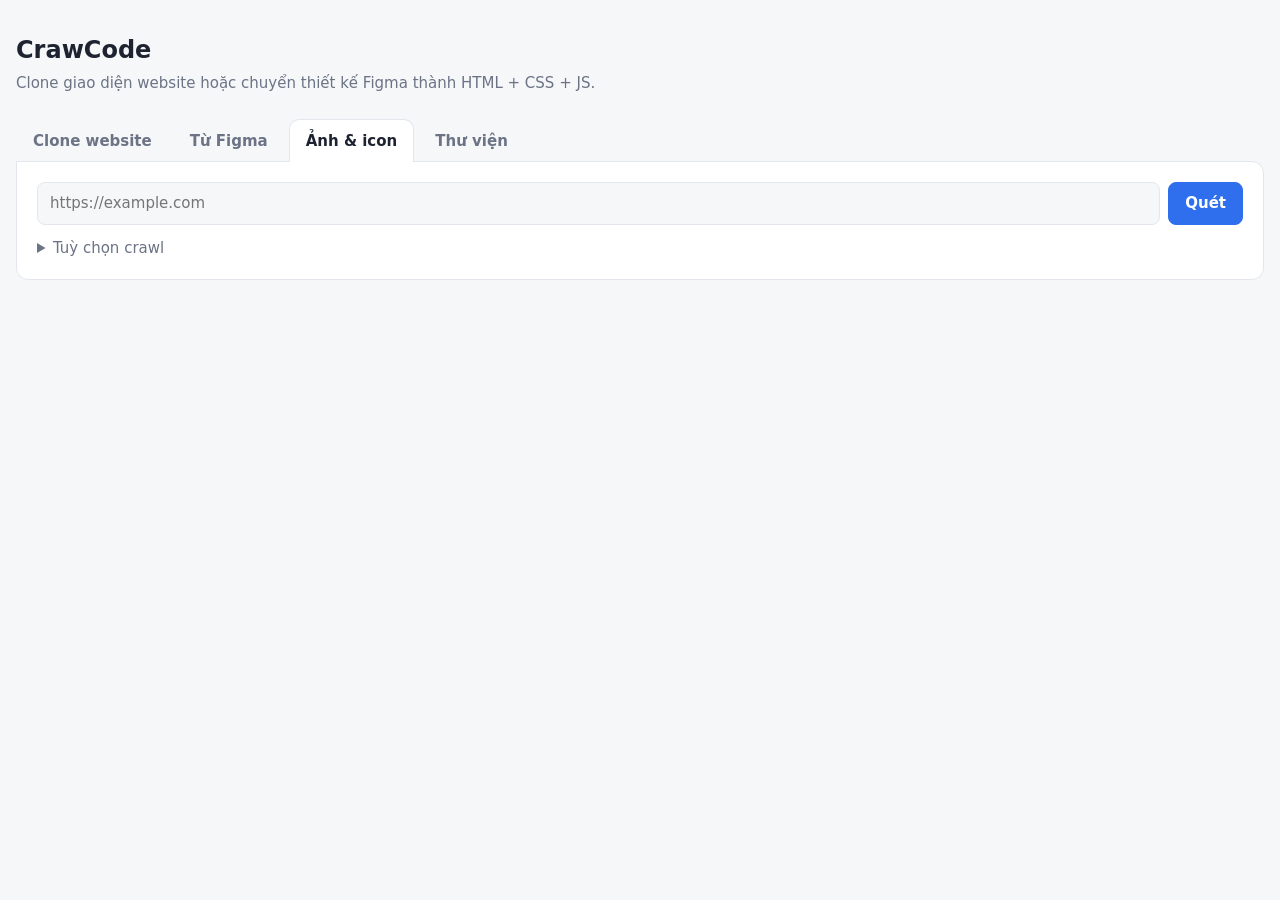
<file: public/images.html>
<!doctype html>
<html lang="vi">
<head>
  <meta charset="utf-8">
  <meta name="viewport" content="width=device-width, initial-scale=1">
  <title>CrawCode – Tải ảnh & icon</title>
  <link rel="stylesheet" href="common.css">
  <link rel="stylesheet" href="images.css">
</head>
<body>
<main class="wide">
  <h1>CrawCode</h1>
  <p class="sub">Clone giao diện website hoặc chuyển thiết kế Figma thành HTML + CSS + JS.</p>

  <nav class="apptabs">
    <a class="apptab" href="/">Clone website</a>
    <a class="apptab" href="/#figma">Từ Figma</a>
    <a class="apptab" href="images.html" aria-current="page">Ảnh &amp; icon</a>
    <a class="apptab" href="gallery.html">Thư viện</a>
  </nav>

  <section class="panel">
    <form id="scanForm" class="urlbar">
      <input id="url" type="text" placeholder="https://example.com" required>
      <button id="scanBtn" class="primary" type="submit">Quét</button>
      <button id="cancelBtn" class="danger" type="button" hidden>Huỷ</button>
    </form>
    <details class="opts">
      <summary>Tuỳ chọn crawl</summary>
      <div class="row">
        <label>Độ sâu
          <select id="depth">
            <option value="0">Chỉ trang này</option>
            <option value="1">+ các trang liên kết (1 tầng)</option>
            <option value="2">2 tầng</option>
            <option value="3">3 tầng</option>
          </select>
        </label>
        <label>Tối đa số trang <input id="maxPages" type="number" min="1" max="500" value="30"></label>
        <label>Số luồng tải <input id="concurrency" type="number" min="1" max="32" value="8"></label>
        <label><input id="sameHost" type="checkbox" checked> Chỉ trong cùng domain</label>
      </div>
    </details>
    <div id="progress" hidden><div class="bar"><i></i></div><span></span></div>
    <div id="error" class="err" hidden></div>
  </section>

  <section id="filters" class="panel" hidden>
    <div class="row">
      <label>Chất lượng
        <select id="quality">
          <option value="max">Cao nhất (ảnh gốc)</option>
          <option value="medium">Trung bình (~800px)</option>
          <option value="min">Thấp (thumbnail)</option>
          <option value="all">Tất cả biến thể</option>
        </select>
      </label>
      <label>Rộng ≥ <input id="minW" type="number" min="0" value="0"> px</label>
      <label>Cao ≥ <input id="minH" type="number" min="0" value="0"> px</label>
      <label>Dung lượng ≥ <input id="minKB" type="number" min="0" value="0"> KB</label>
      <label>Icon khi ≤ <input id="iconMax" type="number" min="0" value="128"> px</label>
      <input id="search" type="search" placeholder="Lọc theo tên / URL">
    </div>
    <div class="row">
      <div class="seg" id="kindTabs">
        <button data-kind="all" class="on">Tất cả</button>
        <button data-kind="image">Ảnh</button>
        <button data-kind="icon">Icon</button>
      </div>
      <div id="formats"></div>
    </div>
    <div class="row toolbar">
      <span id="summary"></span>
      <button id="selAll" type="button">Chọn tất cả</button>
      <button id="selNone" type="button">Bỏ chọn</button>
      <button id="zipBtn" type="button" class="primary">Tải ZIP</button>
      <button id="saveBtn" type="button">Lưu vào thư mục</button>
    </div>
  </section>

  <div id="grid"></div>
</main>
<script src="images.js"></script>
</body>
</html>
</file>
<file: public/common.css>
/* Style dùng chung cho mọi trang CrawCode. */
:root {
  --bg: #f6f7f9; --panel: #fff; --text: #1d2330; --muted: #6b7385; --line: #e3e6ec;
  --accent: #2f6fed; --accent-text: #fff; --accent-weak: #e8f0fe; --sel: #dbe7ff; --checker: #eceef2;
  --ok: #1a8f5a; --err: #d23c3c; --warn: #b7791f;
  color-scheme: light;
}
@media (prefers-color-scheme: dark) {
  :root {
    --bg: #12151b; --panel: #1b1f27; --text: #e6e9ef; --muted: #8d95a7; --line: #2a303b;
    --accent: #5b8ef5; --accent-weak: #1e2a44; --sel: #1f3157; --checker: #262a33;
    --ok: #3cc488; --err: #f06b6b; --warn: #e0a84a;
    color-scheme: dark;
  }
}
* { box-sizing: border-box; }
[hidden] { display: none !important; }
body { margin: 0; background: var(--bg); color: var(--text); font: 15px/1.5 system-ui, -apple-system, "Segoe UI", Roboto, sans-serif; }
main { max-width: 900px; margin: 0 auto; padding: 32px 16px 64px; }
main.wide { max-width: 1280px; }
h1 { font-size: 24px; margin: 0 0 4px; }
h2 { font-size: 16px; margin: 0 0 12px; }
.sub { color: var(--muted); margin: 0 0 24px; }
a { color: var(--accent); }

/* Tab điều hướng giữa các chức năng */
.apptabs { display: flex; gap: 4px; margin-bottom: -1px; overflow-x: auto; }
.apptab {
  padding: 10px 16px; border: 1px solid transparent; border-bottom: 0; border-radius: 10px 10px 0 0;
  background: none; color: var(--muted); font: inherit; font-weight: 600; text-decoration: none; white-space: nowrap; cursor: pointer;
}
.apptab:hover { color: var(--text); }
.apptab[aria-selected=true], .apptab[aria-current=page] { background: var(--panel); border-color: var(--line); color: var(--text); }
.apptabs + .panel { border-top-left-radius: 0; }

.panel { background: var(--panel); border: 1px solid var(--line); border-radius: 12px; padding: 20px; margin-bottom: 20px; }
.urlbar { display: flex; gap: 8px; }
.urlbar input { flex: 1; min-width: 0; }
.row { display: flex; flex-wrap: wrap; align-items: center; gap: 8px 16px; }

input[type=text], input[type=password], input[type=search], input[type=number], select, textarea {
  padding: 9px 12px; border: 1px solid var(--line); border-radius: 8px;
  background: var(--bg); color: var(--text); font: inherit;
}
input[type=text], input[type=password], textarea { width: 100%; }
textarea { resize: vertical; }
input:focus, select:focus, textarea:focus { outline: 2px solid var(--accent); outline-offset: -1px; }

button, .btn {
  display: inline-flex; align-items: center; justify-content: center; gap: 6px; padding: 9px 16px;
  border: 1px solid var(--line); border-radius: 8px; background: var(--panel); color: var(--text);
  font: inherit; font-weight: 600; cursor: pointer; text-decoration: none; white-space: nowrap;
}
button:hover, .btn:hover { border-color: var(--accent); }
.primary { background: var(--accent); color: var(--accent-text); border-color: var(--accent); }
.danger { background: var(--err); color: #fff; border-color: var(--err); }
button.sm, .btn.sm { padding: 5px 12px; font-weight: 500; }
button:disabled { opacity: .5; cursor: default; }

.err { color: var(--err); margin-top: 8px; min-height: 1.5em; }
.muted, .empty { color: var(--muted); }

@media (max-width: 560px) {
  .urlbar { flex-direction: column; }
  .hide-sm { display: none; }
}
</file>
<file: public/images.css>
/* Riêng trang Ảnh & icon; style chung nằm ở common.css. */
.opts { margin-top: 12px; color: var(--muted); }
.opts summary { cursor: pointer; }
.opts .row { margin-top: 10px; color: var(--text); }
.row + .row { margin-top: 12px; }
.row label { display: inline-flex; align-items: center; gap: 6px; }
.row input[type=number] { width: 90px; }
#search { flex: 1; min-width: 160px; }
.seg { display: inline-flex; }
.seg button { border-radius: 0; margin-left: -1px; font-weight: 500; }
.seg button:first-child { border-radius: 8px 0 0 8px; margin-left: 0; }
.seg button:last-child { border-radius: 0 8px 8px 0; }
.seg button.on { background: var(--accent); color: var(--accent-text); border-color: var(--accent); position: relative; }
#formats { display: flex; flex-wrap: wrap; gap: 4px 12px; }
#formats label { gap: 4px; text-transform: uppercase; font-size: 12px; }
.toolbar #summary { flex: 1; color: var(--muted); }
#filters { position: sticky; top: 0; z-index: 2; }
#progress { margin-top: 12px; display: flex; align-items: center; gap: 10px; color: var(--muted); font-size: 13px; }
#progress span { overflow: hidden; text-overflow: ellipsis; white-space: nowrap; }
.bar { flex: 0 0 220px; height: 6px; background: var(--line); border-radius: 3px; overflow: hidden; }
.bar i { display: block; height: 100%; width: 0; background: var(--accent); transition: width .2s; }
#error { min-height: 0; }
#grid { display: grid; grid-template-columns: repeat(auto-fill, minmax(170px, 1fr)); gap: 12px; }
.card { background: var(--panel); border: 1px solid var(--line); border-radius: 10px; overflow: hidden; cursor: pointer; position: relative; }
.card.sel { border-color: var(--accent); background: var(--sel); }
.card .thumb {
  height: 140px; display: flex; align-items: center; justify-content: center;
  background: repeating-conic-gradient(var(--checker) 0 25%, transparent 0 50%) 0 0 / 16px 16px;
}
.card img { max-width: 100%; max-height: 100%; object-fit: contain; }
.card .meta { padding: 6px 8px; font-size: 12px; }
.card .name { white-space: nowrap; overflow: hidden; text-overflow: ellipsis; font-weight: 500; }
.card .info { color: var(--muted); display: flex; justify-content: space-between; gap: 4px; }
.card input[type=checkbox] { position: absolute; top: 6px; left: 6px; width: 18px; height: 18px; }
.card .badges { position: absolute; top: 6px; right: 6px; display: flex; gap: 4px; }
.badge { font-size: 10px; padding: 1px 6px; border-radius: 10px; background: rgba(0,0,0,.6); color: #fff; }
#grid .empty { grid-column: 1 / -1; text-align: center; padding: 40px 0; }
@media (max-width: 600px) {
  #grid { grid-template-columns: repeat(auto-fill, minmax(130px, 1fr)); gap: 8px; }
  .card .thumb { height: 110px; }
  .bar { flex-basis: 120px; }
}
</file>
